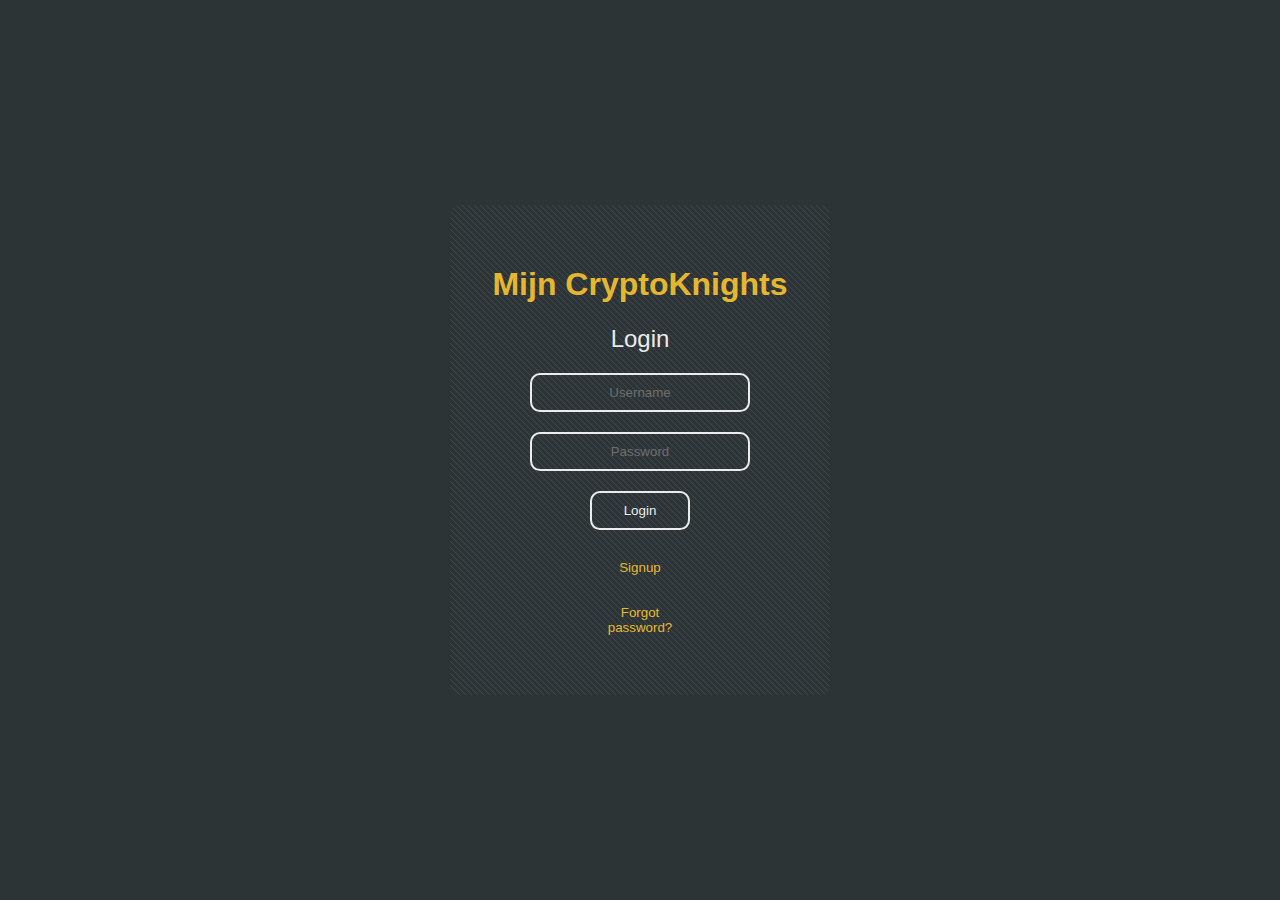
<file: src/main/resources/templates/index.html>
<!DOCTYPE html>
<html lang="nl">
<head>
    <meta charset="UTF-8">

    <link href="crypto.css" rel="stylesheet">
    <title>Mijn CryptoKnights inlog</title>

</head>
    <body>
            <div>
                <form class="box" action="http://localhost:8080/login" method="post">
                    <h1 id="header">Mijn CryptoKnights</h1>
                    <h2 id="inlogheader">Login</h2>
                    <input type="text" id="username" placeholder="Username" name="username" required>
                    <input type="password" id="password" placeholder="Password" name="password" required>
                    <button id="submitButton" type="submit" >Login</button>
                    <button id="signupButton" type="button" >Signup</button>
                    <button id="forgotPasswordButton" type="button" >Forgot password?</button>
                </form>
                <p id="log"></p>
            </div>
        <script src='login.js'>  </script>
    </body>
</html>
</file>
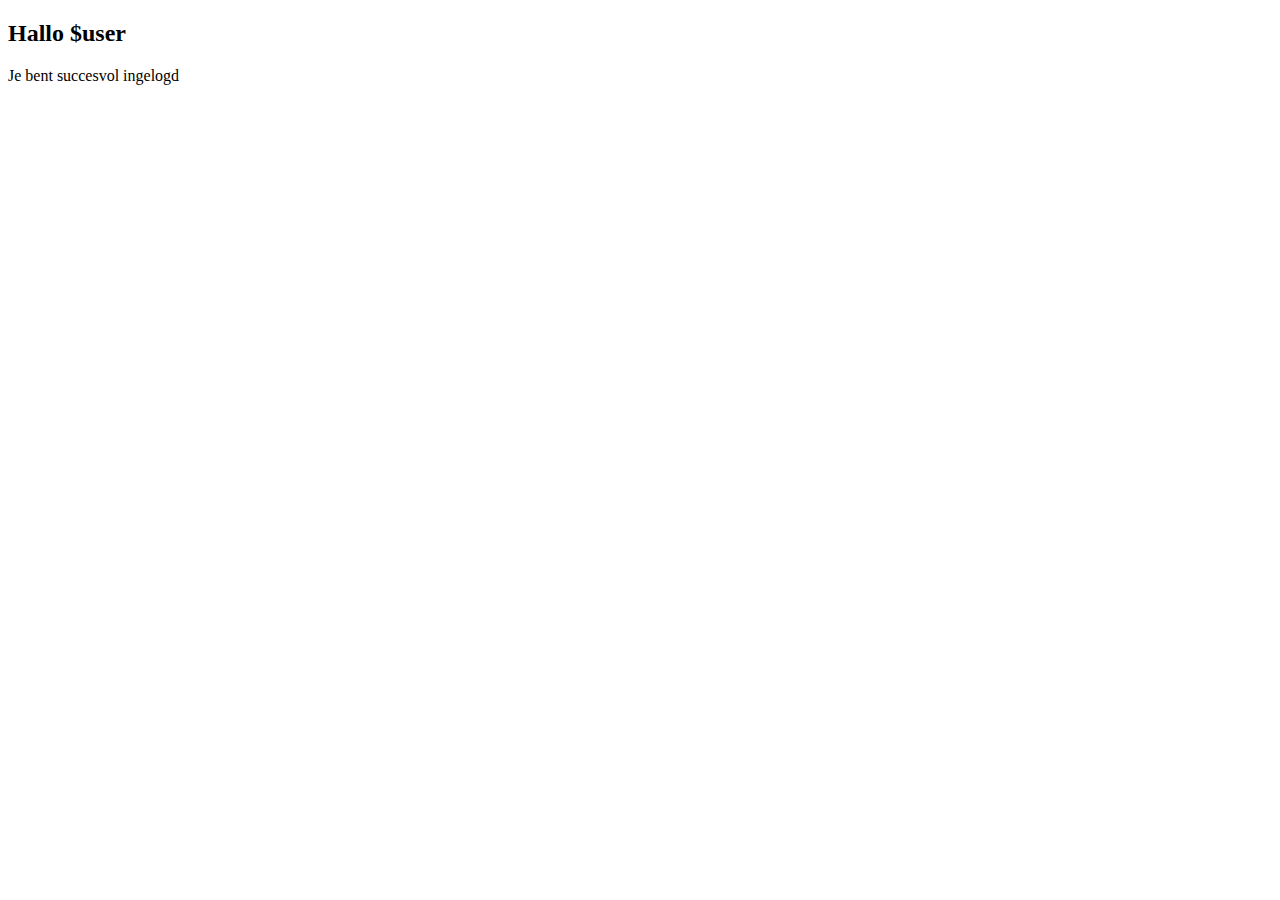
<file: src/main/resources/static/account.html>
<!DOCTYPE html>
<html lang="en">
<head>
    <meta charset="UTF-8">
    <meta http-equiv="X-UA-Compatible" content="IE=edge">
    <meta name="viewport" content="width=device-width, initial-scale=1.0">
    <title>Mijn gegevens</title>
</head>
<body>
    <h2>Hallo $user </h2>
    <div>
        <p>Je bent succesvol ingelogd</p>
    </div>
</body>
</html>
</file>
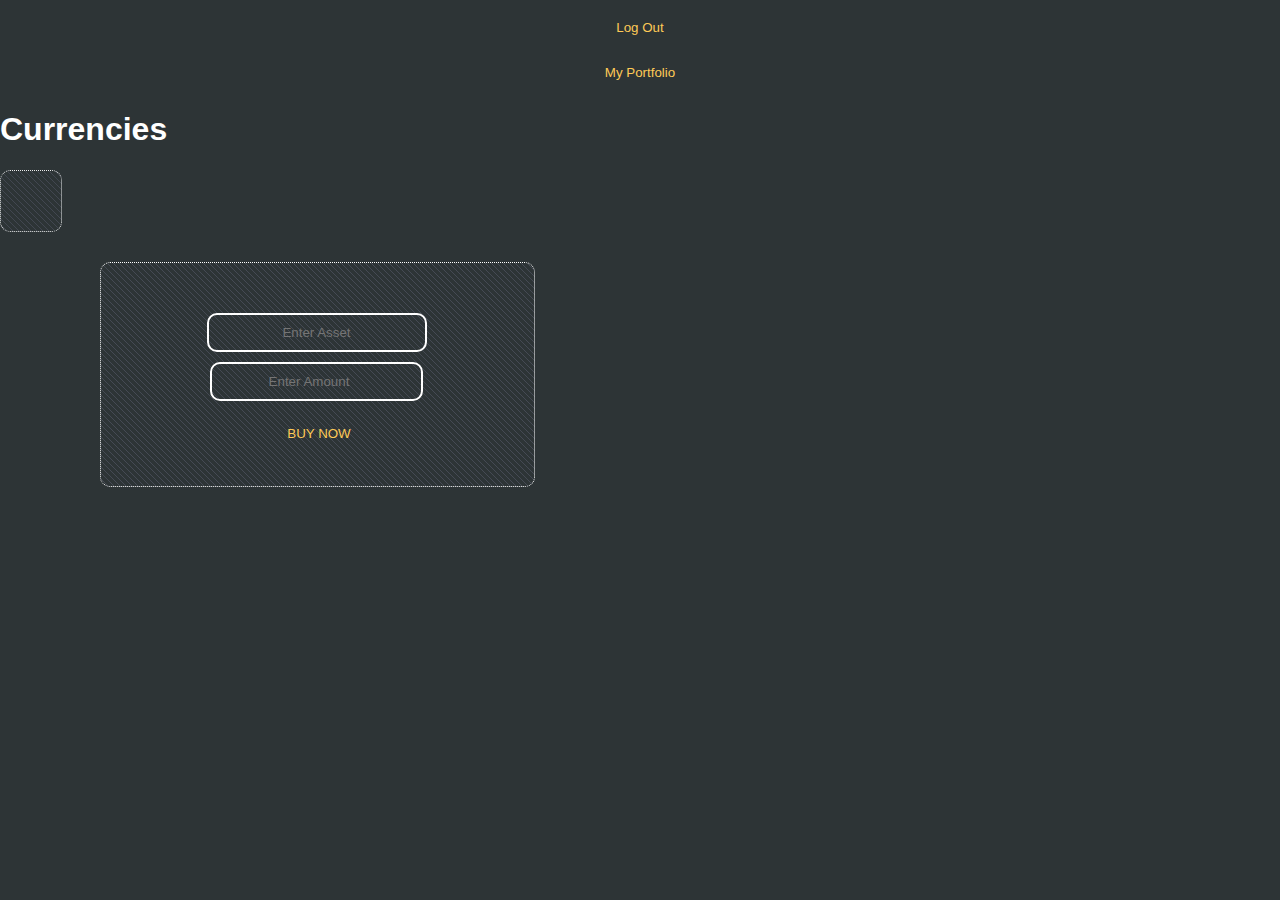
<file: src/main/resources/static/assets.html>
<!DOCTYPE html>
<html lang="en">

<head>
    <meta charset="UTF-8">
    <link href="crypto.css" rel="stylesheet">
    <title>All Currencies</title>
</head>

<body>

    <div>
        <button id="logOut" type="button">Log Out</button>
    </div>

    <div id="allAssets">
        <button id="myPortfolio" type="button">My Portfolio</button>
        <h1 id="allCurrencies">Currencies</h1>
        <table id="assetTable">
        </table>

        <form id="orderForm"> <!--action="http://localhost:8080/assets" method="get"-->
            <!--<select id="asset" name="asset" required></select>-->
            <input type="text" id="asset" placeholder="Enter Asset" name="asset" required>
            <input type="number" id="amount" placeholder="Enter Amount" name="amount" required>
            <!--<input type="number" id="limitPrice" placeholder="Optional: add limit" name="limit">-->
            <button id="buy" type="button"  >BUY NOW</button>
        </form>

    </div>

    <div id="showPortfolio" style="display: none">
        <button id="showAssets" type="button">Show Assets</button>
        <h1 id="portfolioHeader">My Portfolio</h1>
        <table id="portfolioTable">
        </table>
    </div>


    <script src="assets.js"></script>

</body>
</html>

<!---->
</file>
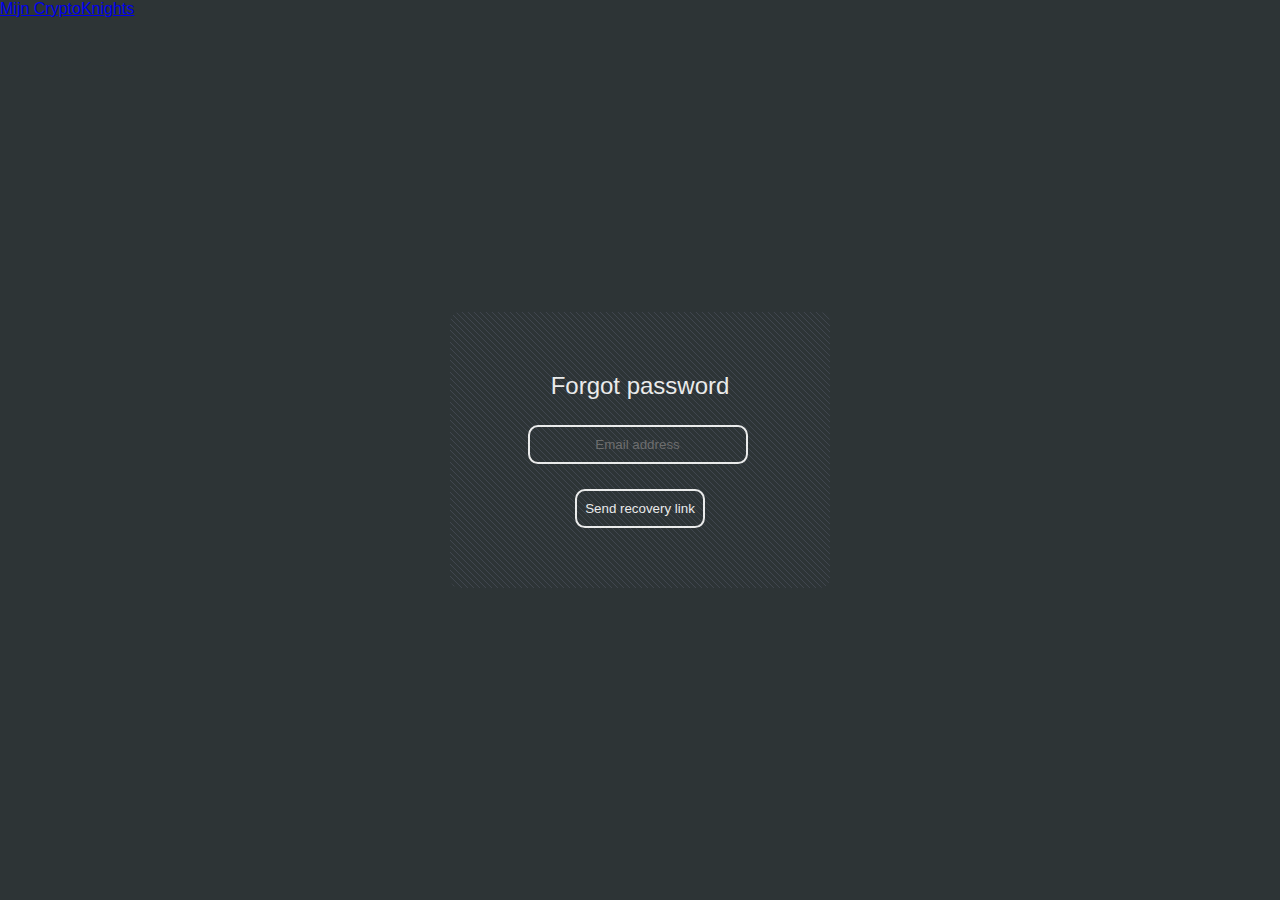
<file: src/main/resources/static/forgot-password.html>
<!DOCTYPE html>
<html lang="nl">
<head>
    <meta charset="UTF-8">
    <meta http-equiv="X-UA-Compatible" content="IE=edge">
    <meta name="viewport" content="width=device-width, initial-scale=1.0">
    <title>Forgot password</title>

    <link href="crypto.css" rel="stylesheet">
</head>
<body>
<div class="header">
    <a href= "#"> Mijn CryptoKnights </a>
    <p class = "header title"></p>
</div>
<form id="recoveryform" class="box" action="http://localhost:8080/submitnewpassword" method="post">

    <h2>Forgot password</h2>
    <input type="email" id="recoveryemail" placeholder="Email address" required>
    <button id="sendLink" type="submit" >Send recovery link</button>
</form>
<div id="emailsuccesful">
    <p>Email sent succesful to <span id="emailholder"></span></p>
</div>

<script src="recoveryEmail.js"></script>
</body>
</html>
</file>
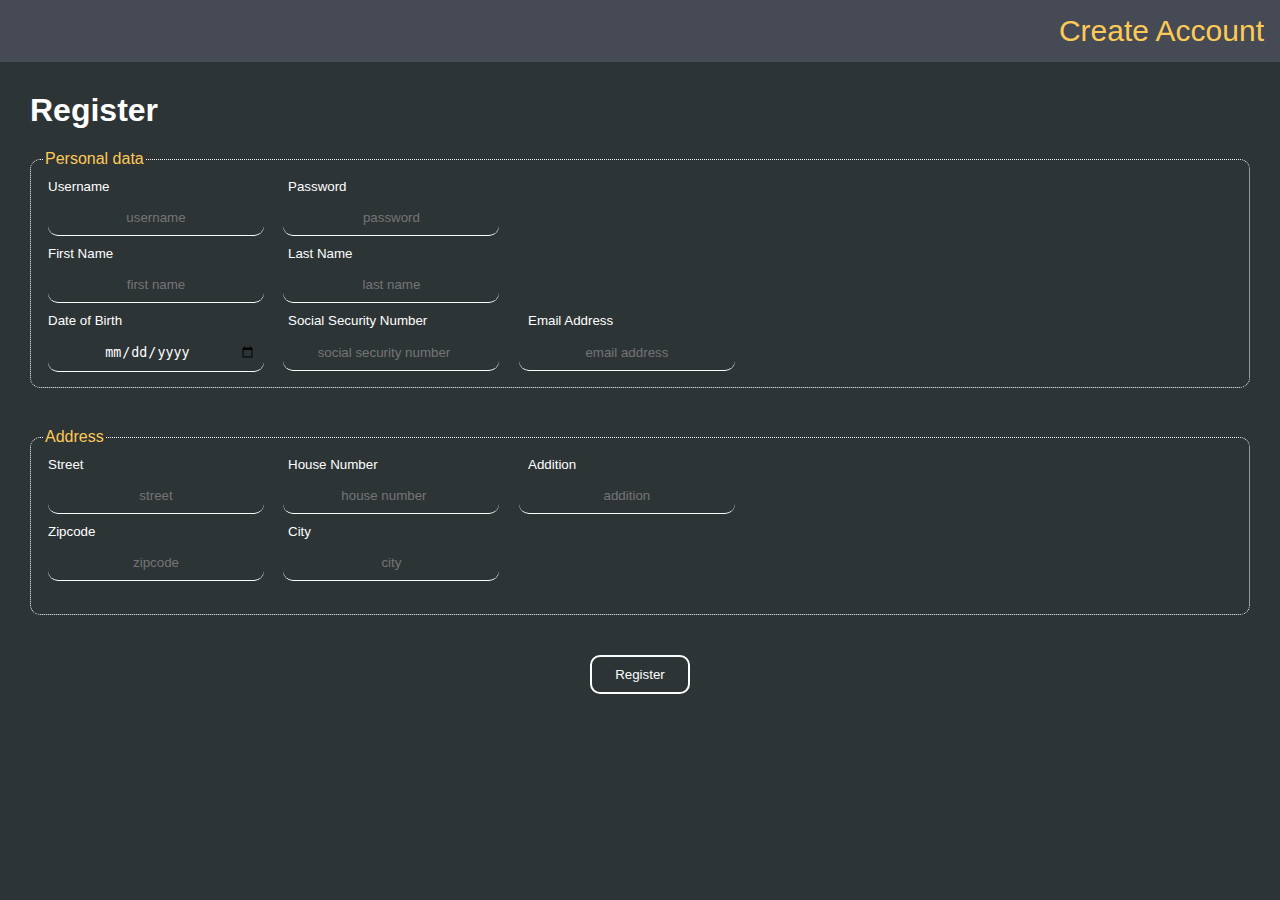
<file: src/main/resources/static/register.html>
<!DOCTYPE html>
<html lang="en">
<head>
    <meta charset="UTF-8">
    <link href="crypto.css" rel="stylesheet">
    <title>Register Cryptobank</title>
</head>
<body>
<header>
    <a>Create Account </a>
    <div class="site-logo" href= "/index.html">
        <a id="cryptologo" href= "/index.html">
<!--            <img src="logo.jpg">-->
        </a>
    </div>
</header>

<section>

    <h1>Register</h1>
    <article>
        <form id="registrationForm" action="http://localhost:8080/register"method="post">
            <fieldset>
                <legend>Personal data</legend>
                <label for="username">Username</label><label for="password">Password</label><br>
                <input class="formData" type="text" id="username" name="username" placeholder="username" required>
                <input class="formData" type="password" id="password" name="password" placeholder="password" required><br>


                <label for="firstname">First Name</label><label for="lastname">Last Name</label><br>
                <input class="formData toCheck" type="text" id="firstname" name="firstName" placeholder="first name" required>

                <input class="formData toCheck" type="text" id="lastname" name="lastName" placeholder="last name" required><br>

                <label for="dateOfBirth">Date of Birth</label><label for="socialSecurityNumber">Social Security Number</label><label for="email">Email Address</label><br>
                <input class="formData toCheck" type="date" id="dateOfBirth" name="dateOfBirth" required>
                <input class="formData" type="number" id="socialSecurityNumber" name="socialSecurityNumber" placeholder="social security number" required>
                <input class="formData" type="email" id="email" name="email" placeholder="email address" required>
            </fieldset>
            <fieldset>
                <legend>Address</legend>
                <label for="street">Street</label><label for="housenumber">House Number</label><label for="addition">Addition</label><br>
                <input class="formData toCheck" type="text" id="street" placeholder="street" name="street" required>
                <input class="formData toCheck" type="number" id="housenumber" placeholder="house number" name="housenumber" required>
                <input class="formData" type="text" id="addition" placeholder="addition" name="addition"><br>

                <label for="zipcode">Zipcode</label><label for="city">City</label><br>
                <input class="formData toCheck" type="text" id="zipcode" placeholder="zipcode"  name="zipcode" required maxlength="6" minlength="6">
                <input class="formData toCheck" type="text" id="city" placeholder="city" name="city" required><br>
                <small class="formData" id="line1"></small><br>
            </fieldset>
            <button id="register" type="submit" >Register</button>
        </form>
    </article>
</section>


<script src='register.js'>  </script>

</body>
</html>
</file>
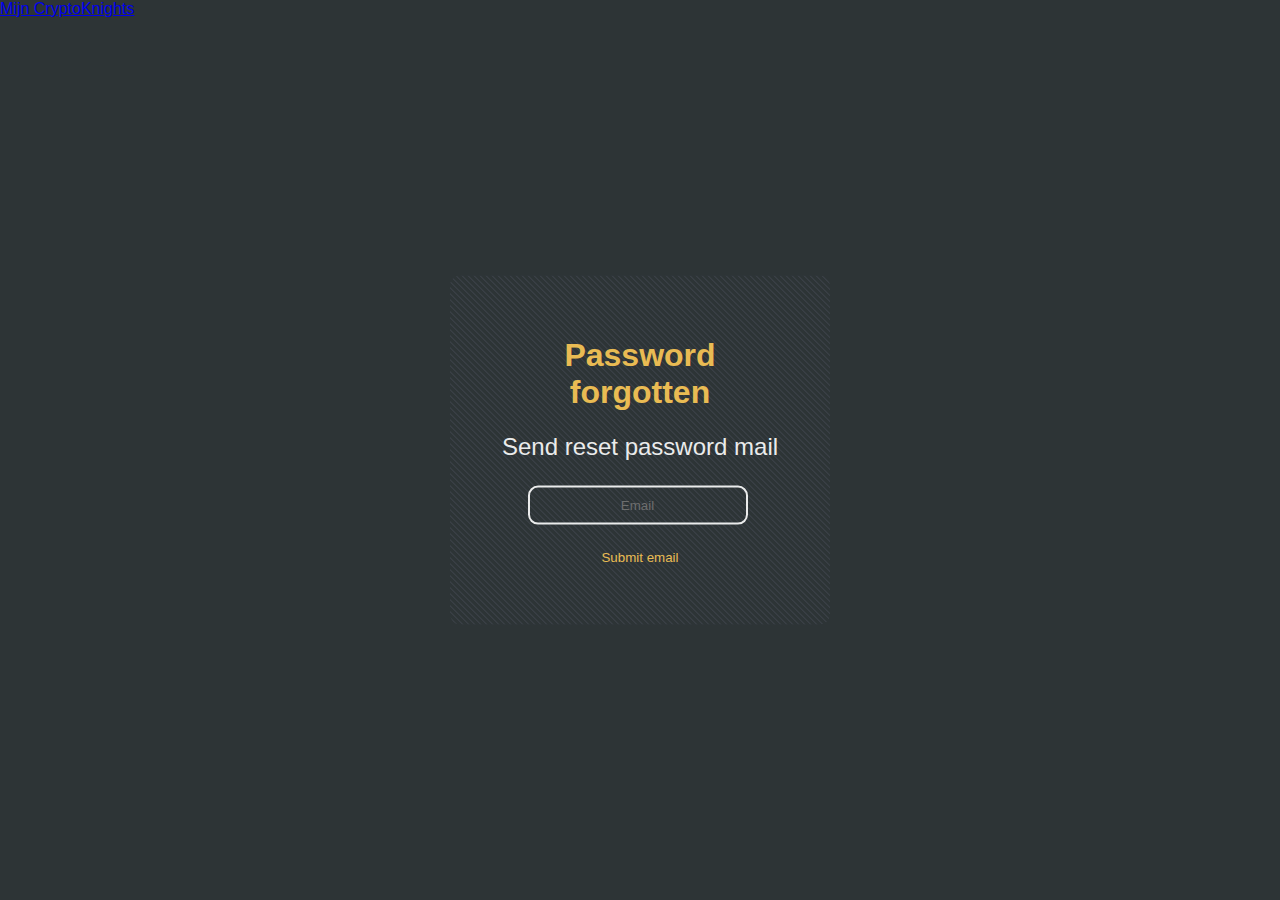
<file: src/main/resources/static/reset-password.html>
<!DOCTYPE html>
<html lang="en">
<head>
    <meta charset="UTF-8">
    <title>Reset password</title>

    <link href="crypto.css" rel="stylesheet">

</head>
<body>
<div class="header">
    <a href= "#"> Mijn CryptoKnights </a>
    <p class = "header title"></p>
</div>

<form id="submitNewPasswordForm" class="box" action="http://localhost:8080/api/forgot/submit" method="post">

    <h2 class="inlogheader">Reset password</h2>
    <input type="password" id="passwordResetForm" placeholder="Password" required>
    <input type="password" id="passwordResetFormConf" placeholder="Confirm password" required>
    <button id="resetPassword" type="submit" >Submit new password</button>
</form>

<form id="sumbitEmailForm" class="box" action="http://localhost:8080/api/forgot/password" method="post">
    <h1 id="header">Password forgotten</h1>
    <h2 id="inlogheader">Send reset password mail</h2>
    <input type="text" id="emailToSubmit" placeholder="Email" required>

    <button id="submitEmail" type="button" >Submit email</button>
</form>

<script src='resetPassword.js'>  </script>
</body>
</html>
</file>
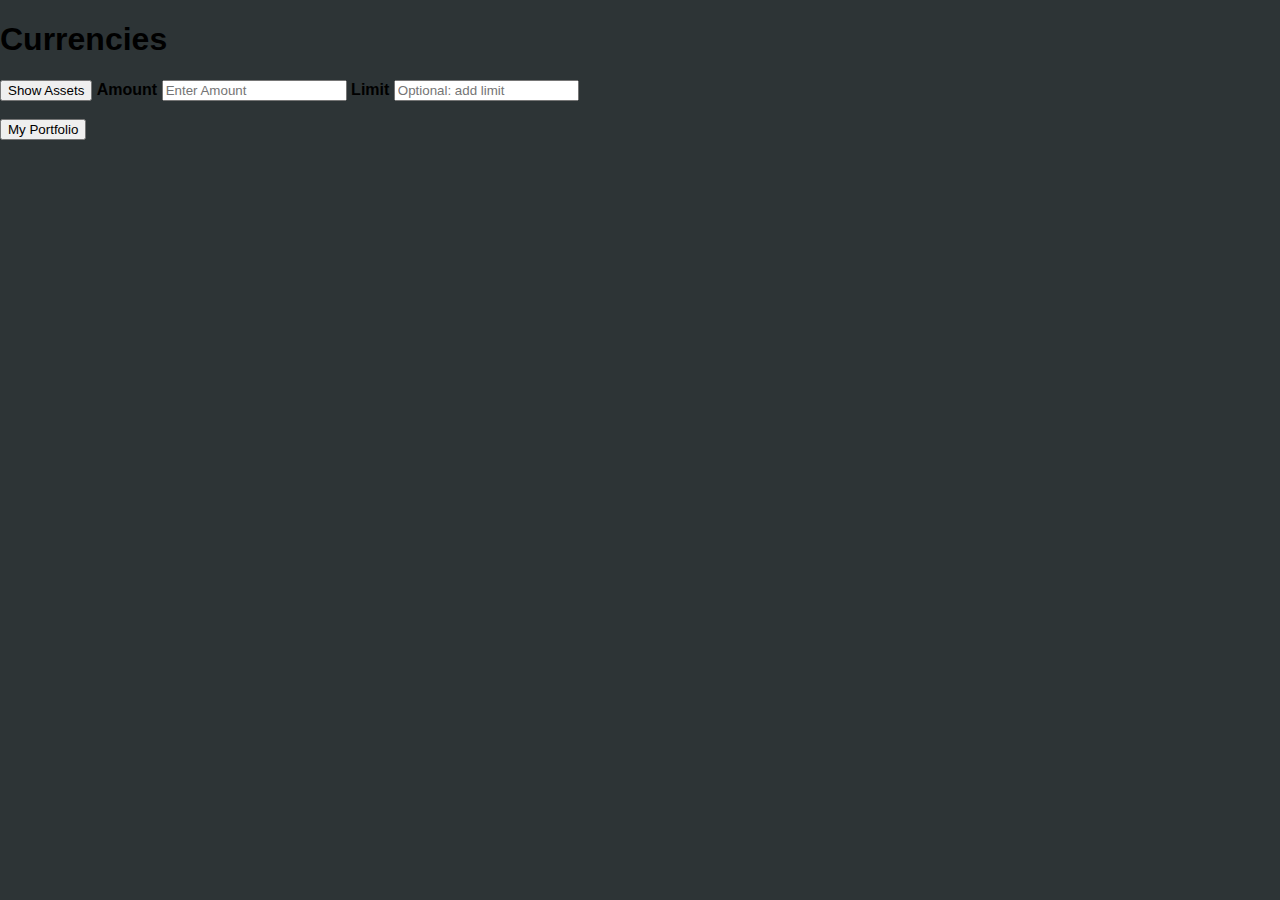
<file: src/main/resources/templates/assets.html>
<!DOCTYPE html>
<html lang="en">

<head>
    <meta charset="UTF-8">
    <link href="crypto.css" rel="stylesheet">
    <title>All Currencies</title>
</head>

<body>

    <div>
        <h1 id="lijstCurrencies">Currencies</h1>
    </div>
    <div id="assetsTable">

    </div>

    <div>
        <!--<h1 id="doge">Dogecoin</h1>-->
        <form id="orderForm" action="http://localhost:8080/assets" method="get">

            <button id="showAssets" type="button">Show Assets</button>
            <label><b>Amount</b>
                <input type="text" id="amount" placeholder="Enter Amount" name="amount" required>
            </label>
            <label><b>Limit</b>
                <input type="number" id="limitPrice" placeholder="Optional: add limit" name="limit">
            </label><br><br>
            <button id="showPortfolio" type="button">My Portfolio</button>
            <!--<button id="buy" type="button"  >BUY NOW</button>-->
        </form>
    </div>

    <table>


    </table>

    <script src="assets.js"></script>

</body>
</html>
</file>
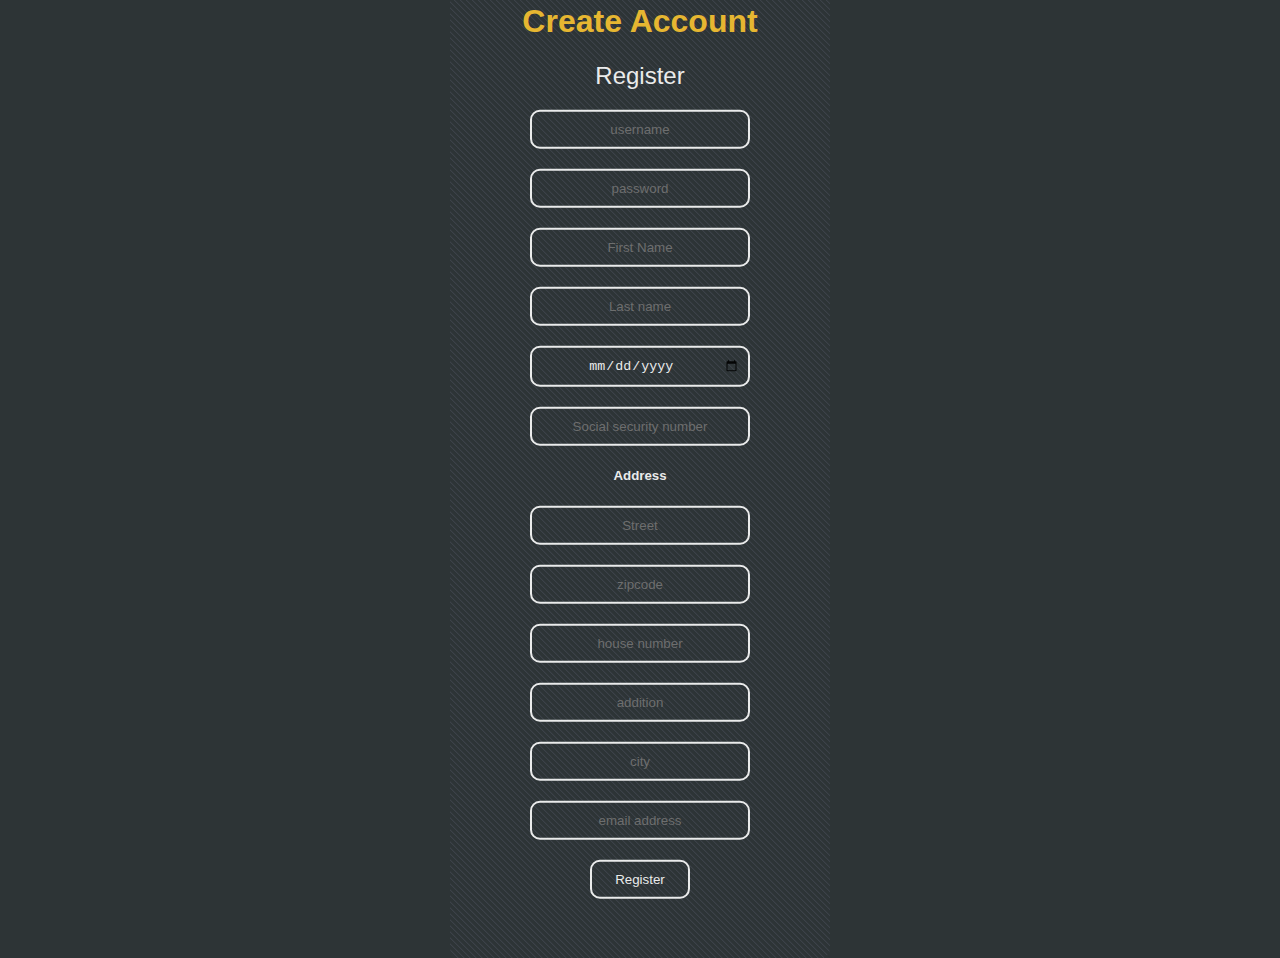
<file: src/main/resources/templates/register.html>
<!DOCTYPE html>
<html lang="en">
<head>
    <meta charset="UTF-8">
    <link href="crypto.css" rel="stylesheet">
    <title>Register Cryptobank</title>
</head>
<body>


<form class="box" id="registrationForm" action="http://localhost:8080/register"method="post">
    <h1 id="header">Create Account</h1>
    <h2 id="inlogheader">Register</h2>
    <input type="text" id="username" placeholder="username" required>
    <input type="text" id="password" placeholder="password" required>
    <input type="text" id="firstname" placeholder="First Name" required>
    <input type="text" id="lastname" placeholder="Last name" required>
    <input type="date" id="dateOfBirth" placeholder="vul hier in" required>
    <input type="text" id="socialSecurityNumber" placeholder="Social security number" required>
    <h5 id="address">Address</h5>
    <input type="text" id="street" placeholder="Street" required>
    <input type="text" id="zipcode" placeholder="zipcode" required>
    <input type="text" id="housenumber" placeholder="house number" required>
    <input type="text" id="addition" placeholder="addition" >
    <input type="text" id="city" placeholder="city" required>
    <input type="email" id="email" placeholder="email address" required>
    <button id="register" type="submit" >Register</button>

</form>
<script src='register.js'>  </script>

</body>
</html>
</file>
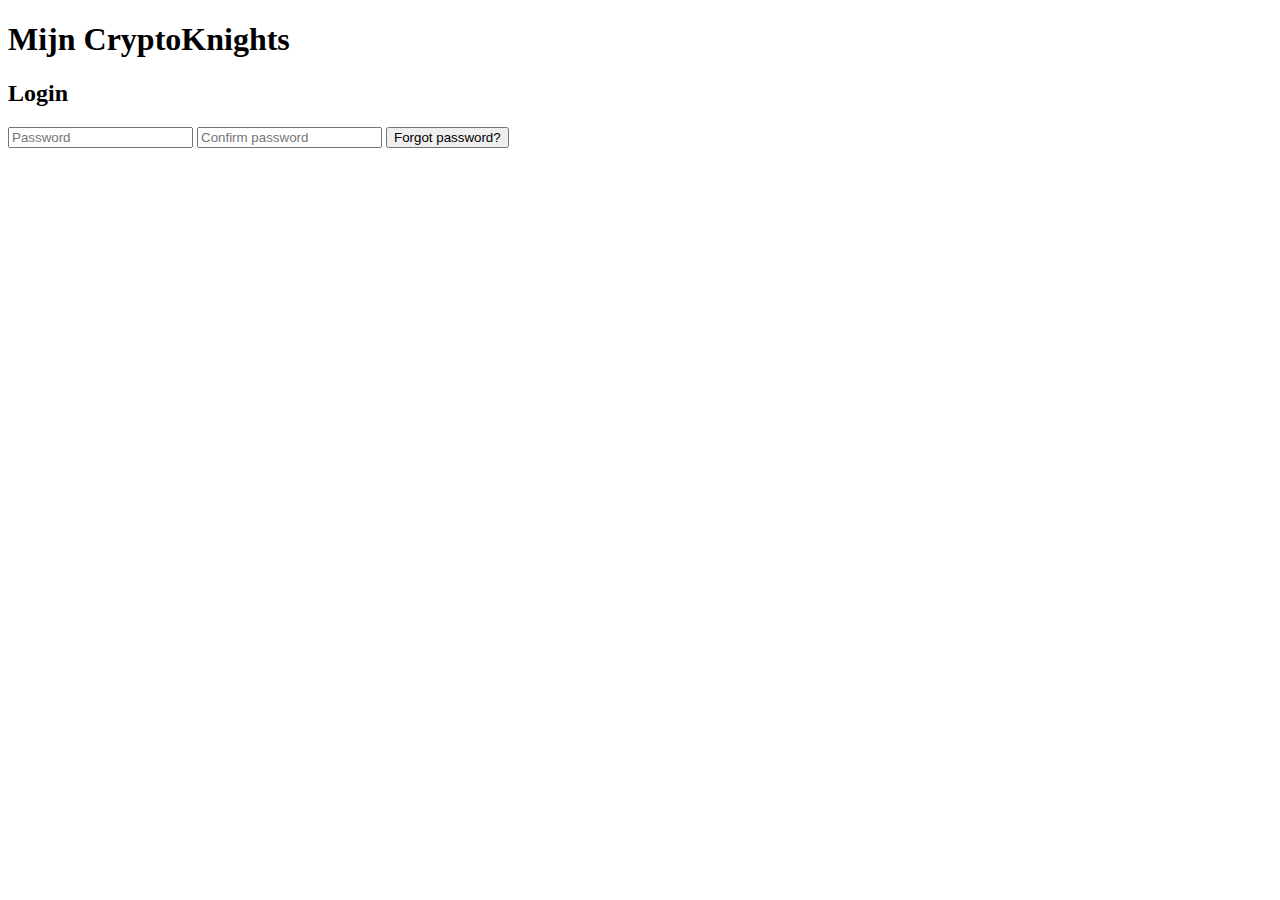
<file: src/main/resources/templates/reset-password.html>
<!DOCTYPE html>
<html lang="en">
<head>
    <meta charset="UTF-8">
    <title>Title</title>
</head>
    <body>

        <form class="box" action="http://localhost:8080/login" method="post">
            <h1 id="header">Mijn CryptoKnights</h1>
            <h2 id="inlogheader">Login</h2>
            <input type="password" id="password" placeholder="Password" required>
            <input type="password" id="passwordConf" placeholder="Confirm password" required>

            <button id="resetPassword" type="button" >Forgot password?</button>
        </form>


        <script src='resetPassword.js'>  </script>
    </body>
</html>
</file>
<file: src/main/resources/templates/crypto.css>
body {
    margin: 0;
    padding: 0;
    font-family: sans-serif;
    background: #2d3436;
}
/**
Bepaalt inhoud en plaatsing van box om alle elementen
*/
.box{
    width: 300px;
    padding: 40px;
    position: absolute;
    top: 50%;
    left: 50%;
    transform: translate(-50%, -50%);
    background: #353b48;
    text-align: center;
    border-radius: 10px;
    opacity: 0.9;
    background-size: 6px 6px;
    background-image: repeating-linear-gradient(45deg, #454a54 0, #454a54 0.6000000000000001px, #2d3436 0, #2d3436 50%);

}
.box h1{
    color: #fbc531;
    text-align: center;
    left: 50%;
}
/*
Bepaalt stijl voor Login header
*/
.box h2{
    color: white;
    text-transform: none;
    font-weight: 300;
}
/*
h5 valt onder registratieform. Later andere css maken voor regform
*/
.box h5{
    color: white;
}
.box input[type = "text"],
.box input[type = "password"],
.box input[type = "date"],
.box input[type = "email"]
{
    border: 0;
    background: none;
    display: block;
    margin: 20px auto;
    text-align: center;
    border: 2px solid #ffffff;
    padding: 10px 8px;
    width: 200px;
    outline: none;
    color: white;
    border-radius: 10px;
    transition: 0.25s;
}
/*
Transformeert de stijl van de invulveld als de cursor erop staat
*/
.box input[type = "text"]:focus,
.box input[type = "password"]:focus,
.box input[type = "email"]:focus,
.box input[type = "date"]:focus{
    width: 250px;
    border-color: #fbc531;
}
.box button[type = "submit"]{
    border: 0;
    background: none;
    display: block;
    margin: 20px auto;
    text-align: center;
    border: 2px solid #ffffff;
    padding: 10px 8px;
    width: 100px;
    outline: none;
    color: white;
    border-radius: 10px;
    transition: 0.25s;
}
.box button[type = "submit"]:hover{
    background: #fbc531;
    color: #2d3436;
    border-color: #fbc531;
    transition: 0.25s;
}
.box button[type = "button"]{
    border: 0;
    background: none;
    display: block;
    margin: 10px auto;
    text-align: center;
    padding: 10px 8px;
    width: 100px;
    outline: none;
    color: #fbc531;
}
.box button[type = "button"]:hover{
    opacity:1;
}

.container-fluid #inlogheader {
    color: indianred;
    margin-bottom: 1em;
}
</file>
<file: src/main/resources/static/crypto.css>
body {
    margin: 0px;
    padding: 0;
    font-family: sans-serif;
    background: #2d3436;
    color: white;
}
header {
    /*background-image: url("logo.jpg");*/

    overflow: hidden;
    background-color: #454a54;
    position: relative;
    top: 0;
    width: 100%;
}
.flex-box{
    display: flex;
    flex-direction: row;
    align-content: end;

}
.flex-box button[type = "button"]{
    min-width: 200px;
    margin: 10px 10px 10px 10px;
    color: white;

}
.flex-box #pagetitle{
    float: right;
    display: block;
    color: #feca57;
    text-align: right;
    padding: 14px 16px;
    text-decoration: none;
    font-size: 30px;
    margin-left: 200px;
}

.flex-box #signupNav{
    color: #feca57;
}
.flex-box #loginNav{
    color: #feca57;
    border-color: #feca57;
    background: #feca57;
    color: #2d3436;
}

.flex-box #loginNav:hover{
    opacity: 0.8;
}

header a{
    float: right;
    display: block;
    color: #feca57;
    text-align: right;
    padding: 14px 16px;
    text-decoration: none;
    font-size: 30px;
}
#cryptologo{
    max-width: 15px;
    height: auto;

}


section{
    margin: 30px;
}

/*h1{*/
/*    color: #fbc531;*/
/*    text-align: right;*/
/*    margin-right: 50px;*/

/*}*/

/**
Bepaalt inhoud en plaatsing van box om alle elementen
*/
.box{
    width: 300px;
    padding: 40px;
    position: absolute;
    top: 50%;
    left: 50%;
    transform: translate(-50%, -50%);
    background: #353b48;
    text-align: center;
    border-radius: 10px;
    opacity: 0.9;
    background-size: 6px 6px;
    background-image: repeating-linear-gradient(45deg, #454a54 0, #454a54 0.6000000000000001px, #2d3436 0, #2d3436 50%);

}
.box h1{
    color: #feca57;
    text-align: center;
    left: 50%;
}
/*
Bepaalt stijl voor Login header
*/
.box h2{
    color: white;
    text-transform: none;
    font-weight: 300;
}
fieldset{
    border: 1px dotted white;
    border-radius: 10px;
    margin: 10px 0px 40px 0px;
}

h1{
    color: white;
}
input
{
    border: 0;
    background: none;
    /*display: block;*/
    margin: 5px 10px 5px 5px;
    text-align: center;
    border: 2px solid #ffffff;
    padding: 10px 8px;
    width: 200px;
    outline: none;
    color: white;
    border-radius: 10px;
    transition: 0.25s;
}

#registrationForm input{
    border: 0;
    border-bottom: 1px solid white;
}

#registrationForm input:focus{
    width: 200px;
    border-color: #feca57;
}


legend{
    color: #feca57;
}

label{
    color: white;
    min-width: 235px;
    display: inline-block;
    margin-left: 5px;
    margin-bottom: 0px;
    padding-bottom: 0px;
    margin-top: 5px;
    font-size: smaller;
}
/*
Transformeert de stijl van de invulveld als de cursor erop staat
*/
input:focus{
    width: 250px;
    border-color: #feca57;
}

/*
Voor de submit buttons
*/
button[type = "submit"]{
    border: 0;
    background: none;
    display: block;
    margin: 20px auto;
    text-align: center;
    border: 2px solid #ffffff;
    padding: 10px 8px;
    min-width: 100px;
    outline: none;
    color: white;
    border-radius: 10px;
    transition: 0.25s;
}
button[type = "submit"]:hover{
    background: #feca57;
    color: #2d3436;
    border-color: #feca57;
    transition: 0.25s;
}

/*
Styling voor normale buttons
*/
button[type = "button"]{
    border: none;
    background: none;
    display: block;
    margin: 10px auto;
    text-align: center;
    padding: 10px 8px;
    width: 100px;
    outline: none;
    color: #feca57;

}
button[type = "button"]:hover{
    opacity:1;
    text-decoration: underline;
}

/*
Division overlay op recoveryscherm
*/
#emailsuccesful {
    visibility: hidden;
    text-align: center;
    color: white;
}

small {
    width: auto;
    color: rgb(215,50,0);
}

#registrationForm input.formData.success {
    border: 2px solid hsl(111,98%,50%);
}

#registrationForm input.formData.error {
    border: 2px solid rgb(215,50,0);
    /*border-color: hsl(111,98%,50%)*/;
}

table {
    color: white;
    border-radius: 10px;
    opacity: 0.9;
    background: #353b48;
    background-image: repeating-linear-gradient(45deg, #454a54 0, #454a54 0.6000000000000001px, #2d3436 0, #2d3436 50%);
    background-size: 6px 6px;
    padding: 30px;
    border: 1px dotted white;
    text-align: left;
    table-layout: fixed;

}

th {
    color: #feca57;
    font-weight: bold;
    padding-bottom: 5px;
}

th, td {
    padding-right: 20px;
    padding-top: 8px;
}

#exchangePage{
    margin: 30px;
    padding: 30px;
}
#exchangePage #assetTable {
    margin: 30px;
    padding: 30px;
}

#orderForm {
    flex-flow: row wrap;
    background: #353b48;
    background-image: repeating-linear-gradient(45deg, #454a54 0, #454a54 0.6000000000000001px, #2d3436 0, #2d3436 50%);
    background-size: 6px 6px;
    padding: 45px 40px 25px 43px;
    border: 1px dotted white;
    border-radius: 10px;
    width: 350px;
    margin: 30px 30px 30px 100px;
    text-align: center;
}

#selectAsset {
    margin-bottom: 20px;
    width: 220px;
    height: 30px;
    border-radius: 7px;
    text-align: center;
}
#amount, #adminFindUser {
    width: 193px;
}

#blockedUsers {
    margin: 30px;
    padding: 30px;
}


/*!*select: betreft dropdown menu*!
.custom-select {
    position: relative;
    font-family: sans-serif;
}
.custom-select select {
    display: none;
}
.select-selected {
    background-color: white;
}
.select-selected:after {
    position: absolute;
    content: "";
    top: 14px;
    right: 10px;
    width: 0;
    height: 0;
    border: 6px solid transparent;
    border-color: #fff transparent transparent transparent;
}
.select-selected.select-arrow-active:after {
    border-color: transparent transparent #fff transparent;
    top: 7px;
}
.select-items div,.select-selected {
    color: #353b48;
    padding: 8px 16px;
    border: 1px solid black;
    !*border-radius: 10px;*!
    border-color: transparent transparent rgba(0, 0, 0, 0.1) transparent;
    cursor: pointer;
    user-select: none;
}
.select-items {
    position: absolute;
    background-color: white;
    top: 100%;
    left: 0;
    right: 0;
    !*z-index: 99;*!
}
.select-hide {
    display: none;
}
.select-items div:hover, .same-as-selected {
    background-color: gray;
}*/

#currentBalanceBox{
    margin: 30px;
    padding: 30px;
}

#portfolioPage{
    margin: 30px;
    padding: 30px;
}
#portfolioPage #portfolioTable{
    margin: 30px;
    padding: 30px;
}

#portfolioPage #buyMore{
    color: #feca57;
    border-color: #feca57;
    background: #feca57;
    color: #2d3436;
}

#portfolioPage #buyMore:hover{
    opacity: 0.8;
}
</file>
